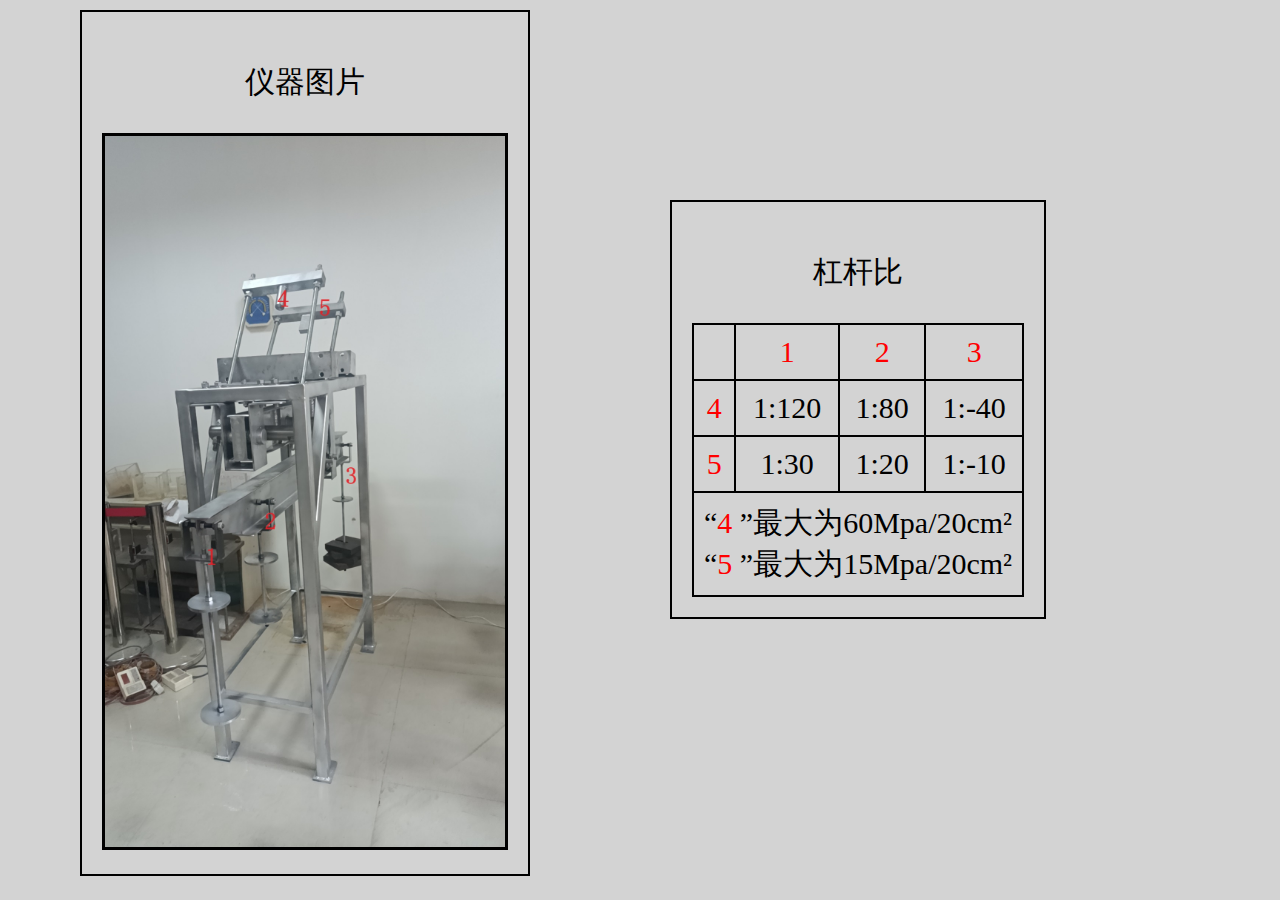
<file: index.html>
<!DOCTYPE html>
<html lang="en">
<head>
    <meta charset="UTF-8">
    <title>仪器介绍</title>
    <style>
    table {
        border-collapse: collapse; /*合并单元格边框*/
    }

    th, td {
        border: 2px solid black; /*设置边框为黑色、像素大小为1*/
        font-size:30px
    }
</style>
  <link rel="stylesheet" href="styles.css">
  <script src="script.js"></script>
</head>
<body>
<header class="d01">
</header>

<div id="d05" class="texttype">
    <p>仪器图片</p>
    <img class="img" src="image02.jpg" alt="这里本该有张图片。">
</div>
<div id="d06" class="texttypy">
    <p>杠杆比</p>
  <table border="1" cellpadding="10">
      <tr>
          <td> </td>
          <td style="color:red">1</td>
          <td style="color:red">2</td>
          <td style="color:red">3</td>
      </tr>
      <tr>
          <td style="color:red">4</td>
          <td>1:120</td>
          <td>1:80</td>
          <td>1:-40</td>
      </tr>
      <tr>
          <td style="color:red">5</td>
          <td>1:30</td>
          <td>1:20</td>
          <td>1:-10</td>
      </tr>
      <tr>
          <td colspan="4">“<span style="color: red;">4</span> ”最大为60Mpa/20cm²<br>“<span style="color: red;">5</span> ”最大为15Mpa/20cm²
          </td>
      </tr>

  </table>

</div>
<!--<footer>-->
<!--        <p>&copy; 2023 My Personal Blog. All rights reserved.</p>-->
<!--    </footer>-->
</body>
</html>
</file>
<file: styles.css>
body {
    background-color: lightgray;
}
p{
color:black;
font-size:30px
}
h1 {
    color: blue;
}

nav{
   margin:40px
}
h2 {
margin:40px}

.texttype{

border:2px solid black;
padding:20px;
margin:10px 80px;
heigth:800px;
wdith:200px;
float:left;
text-align:center
}
.texttypy{

border:2px solid black;
padding:20px;
margin:200px 60px;
heigth:800px;
wdith:200px;
float:left;
text-align:center
}
.02{
position:relative;
overflow:hidden;
height:100vh;
}
.03{
float:left;
width:70%;
padding-right:10px;
}
.04{
float:left;
width:70%;
}
.img{
border:3px solid black;
max-width:400px;
max-height:800px;
z-index: 9999;
animation: zoomInOut 5s infinite alternate;
}
/*@keyframes zoomInOut {
  0% { transform: scale(1); }
  50% { transform: scale(1.2); }
  100% { transform: scale(1); }
}*/

html,body{
height:100%;
margin:0;
padding:0;
}

/*body{
background-image:url("image.jpg");
background-size:cover;
background-repeat:repeat;
background-position:center top;
}*/

.01{
height:100%;
}
/*#d05{
color:red;
font-family: Arial, sans-serif;
font-style:italic;
font-weight:non;
font-size:20px;
text-shadow: 2px 2px 4px #000000;

}

#d06{
color:black;
font-family: Arial, sans-serif;
font-style:italic;
font-weight:non;
font-size:20px;
text-shadow: 2px 2px 4px #000000;

}*/
</file>
